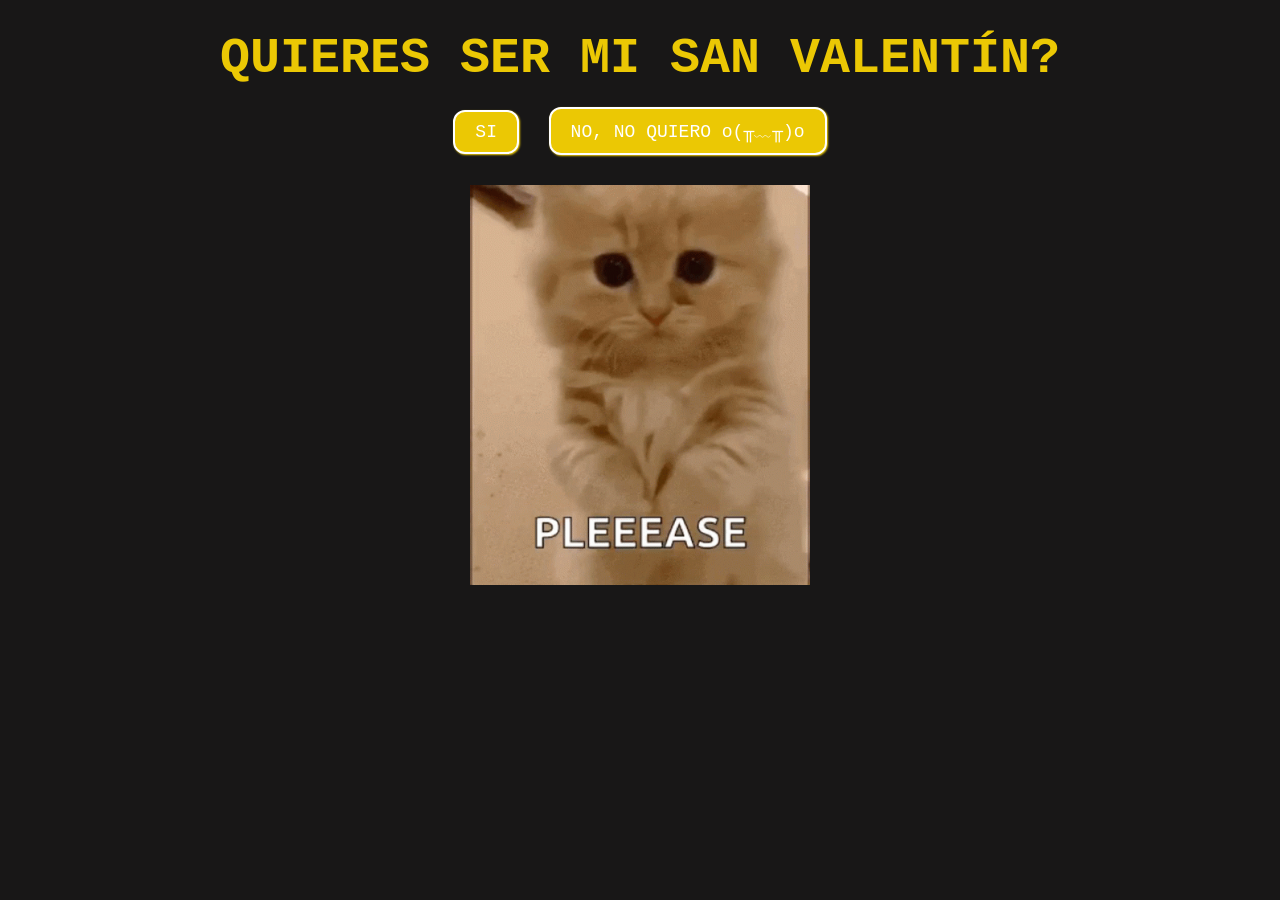
<file: index.html>
<!DOCTYPE html>
<html lang="en">
  <head>
    <meta charset="UTF-8" />
    <meta name="viewport" content="width=device-width, initial-scale=1.0" />
    <title>San valentin</title>
    <link rel="stylesheet" href="css/valentine.css" />
  </head>
  <body>
    <div id="valentineQuestion"><b>QUIERES SER MI SAN VALENTÍN?</b></div>
    <button class="answerButton" onclick="location.href='thankyou.html'">
      SI
    </button>
    <button class="answerButton" id="noButton">NO, NO QUIERO o(╥﹏╥)o</button>
    <br />
    <img src="cat.gif" alt="cat asking question" class="responsive" />

    <script>
      document
        .getElementById("noButton")
        .addEventListener("click", function () {
          var yesButton = document.querySelector(
            'button[onclick*="thankyou.html"]'
          );
          var currentFontSize = parseInt(
            window.getComputedStyle(yesButton).fontSize
          );
          yesButton.style.fontSize = currentFontSize + 10 + "px"; // Increase font size by 5px
        });
    </script>
  </body>
</html>
</file>
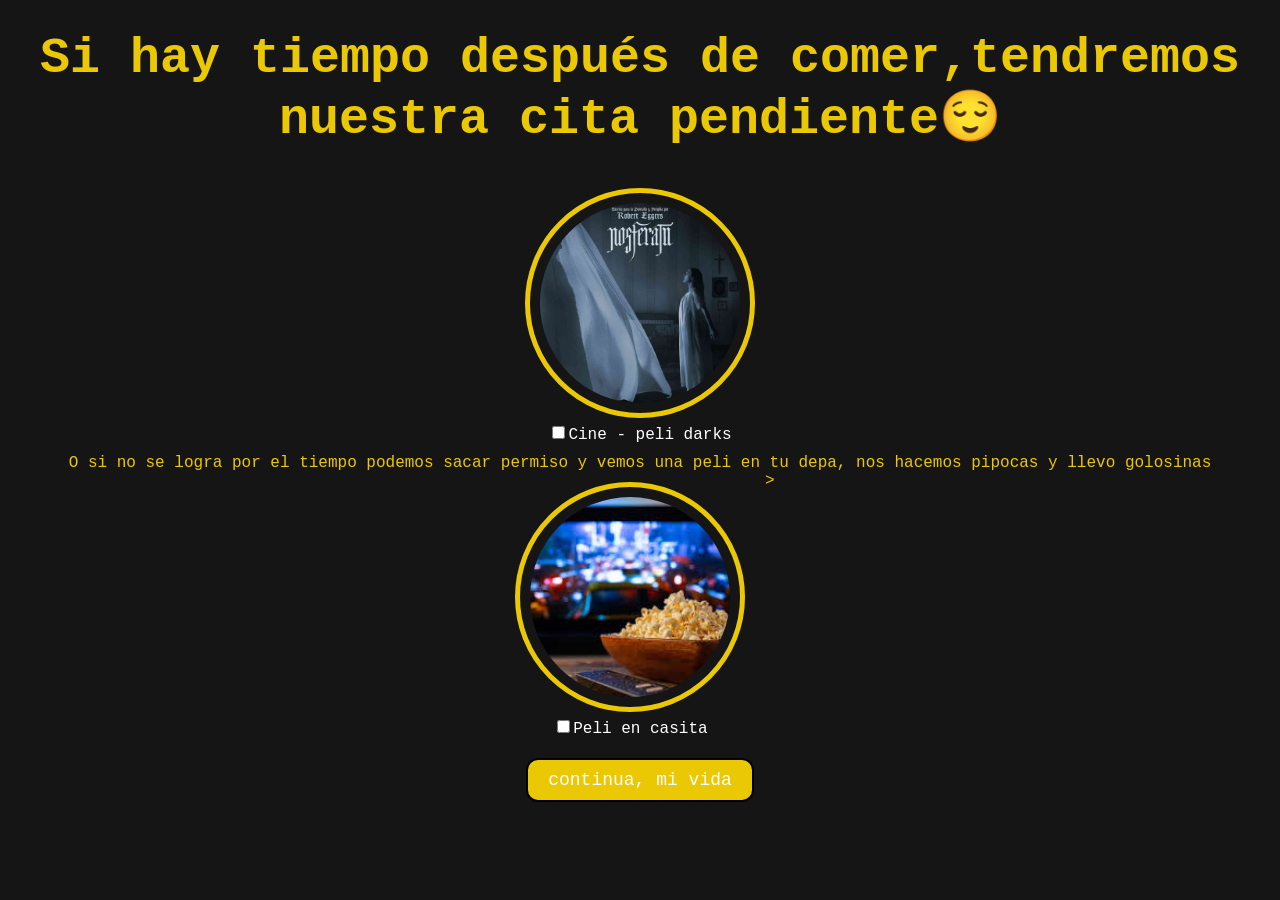
<file: activities.html>
<!DOCTYPE html>
<html lang="en">
  <head>
    <meta charset="UTF-8" />
    <meta name="viewport" content="width=device-width, initial-scale=1.0" />
    <title>Actividades</title>
    <link rel="stylesheet" href="css/activities.css" />
  </head>
  <body>
    <div id="activityquestion"><b>Si hay tiempo después de comer,tendremos nuestra cita pendiente😌</b></div>
    <div class="activities-selection">
      <div class="activity-item">
        <img src="activities/aquarium.jpeg" alt="aquarium" />
        <label
          ><input
            type="checkbox"
            name="activities"
            value="aquarium"
          />Cine - peli darks</label
        >
      </div>
      
 
      </div>


    <div> O si no se logra por el tiempo podemos sacar permiso y vemos una peli en tu depa, nos hacemos pipocas y llevo golosinas</div>
      </div>
      <div class="activity-item">
        <img src="activities/keramika.jpeg" alt="ceramics" />
        <label
          ><input
            type="checkbox"
            name="activities"
            value="ceramics"
          />Peli en casita</label
        >
      </div>
     
        >
      </div>
    </div>
    <div></div>
    <button class="button" onclick="location.href='lastpage.html'">
      continua, mi vida
    </button>
  </body>
</html>
</file>
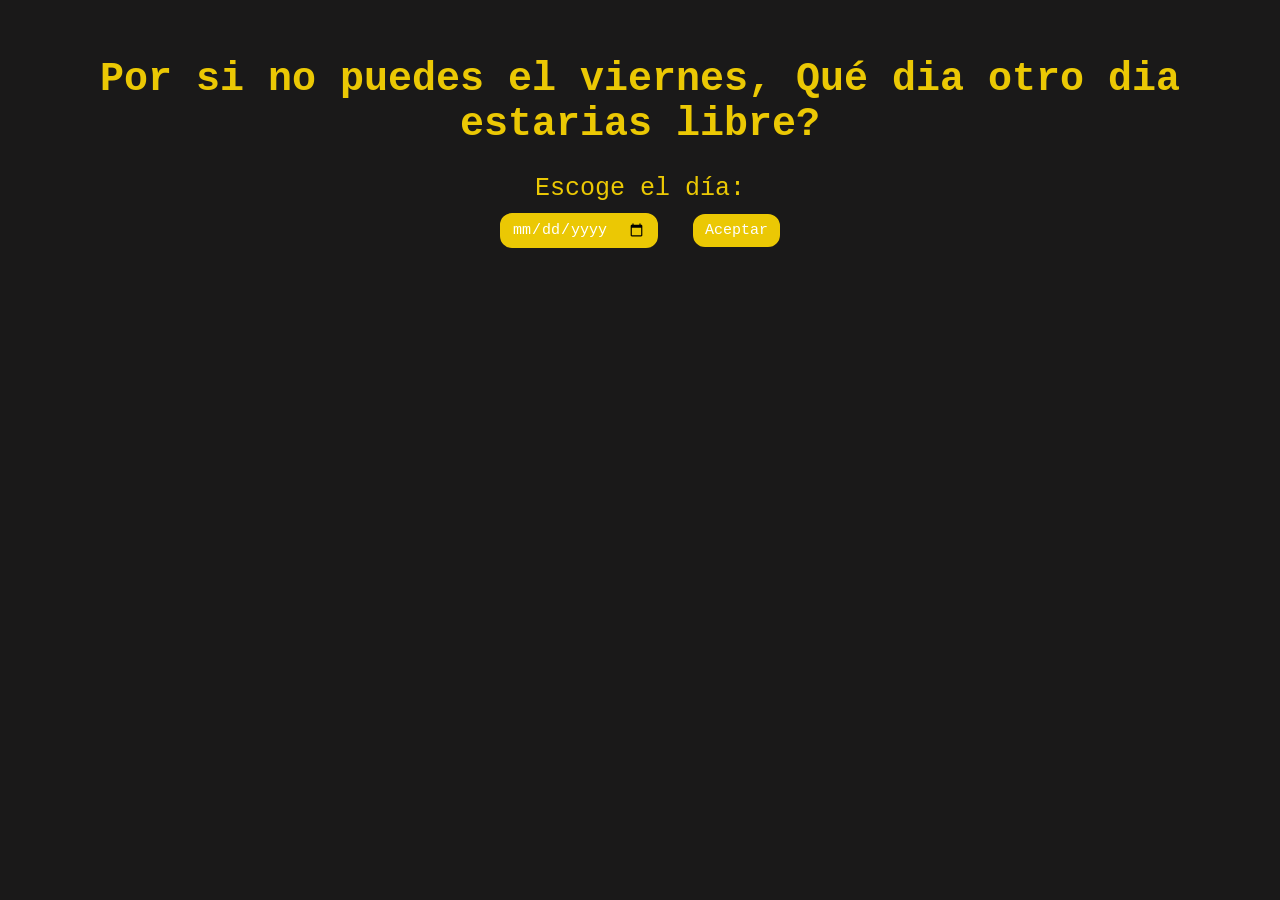
<file: date.html>
<!DOCTYPE html>
<html lang="en">
  <head>
    <meta charset="UTF-8" />
    <meta name="viewport" content="width=device-width, initial-scale=1.0" />
    <title>cita</title>
    <link rel="stylesheet" href="css/date.css" />
  </head>
  <body>
    <h1 title="choose a date"> Por si no puedes el viernes, Qué dia otro dia estarias libre?</h1>
    <form class="form-group">
      <label>Escoge el día:</label>
      <div>
        <input type="date" />
        <button class="button" type="submit" formaction="food.html">
          Aceptar
        </button>
      </div>
    </form>
  </body>
</html>
</file>
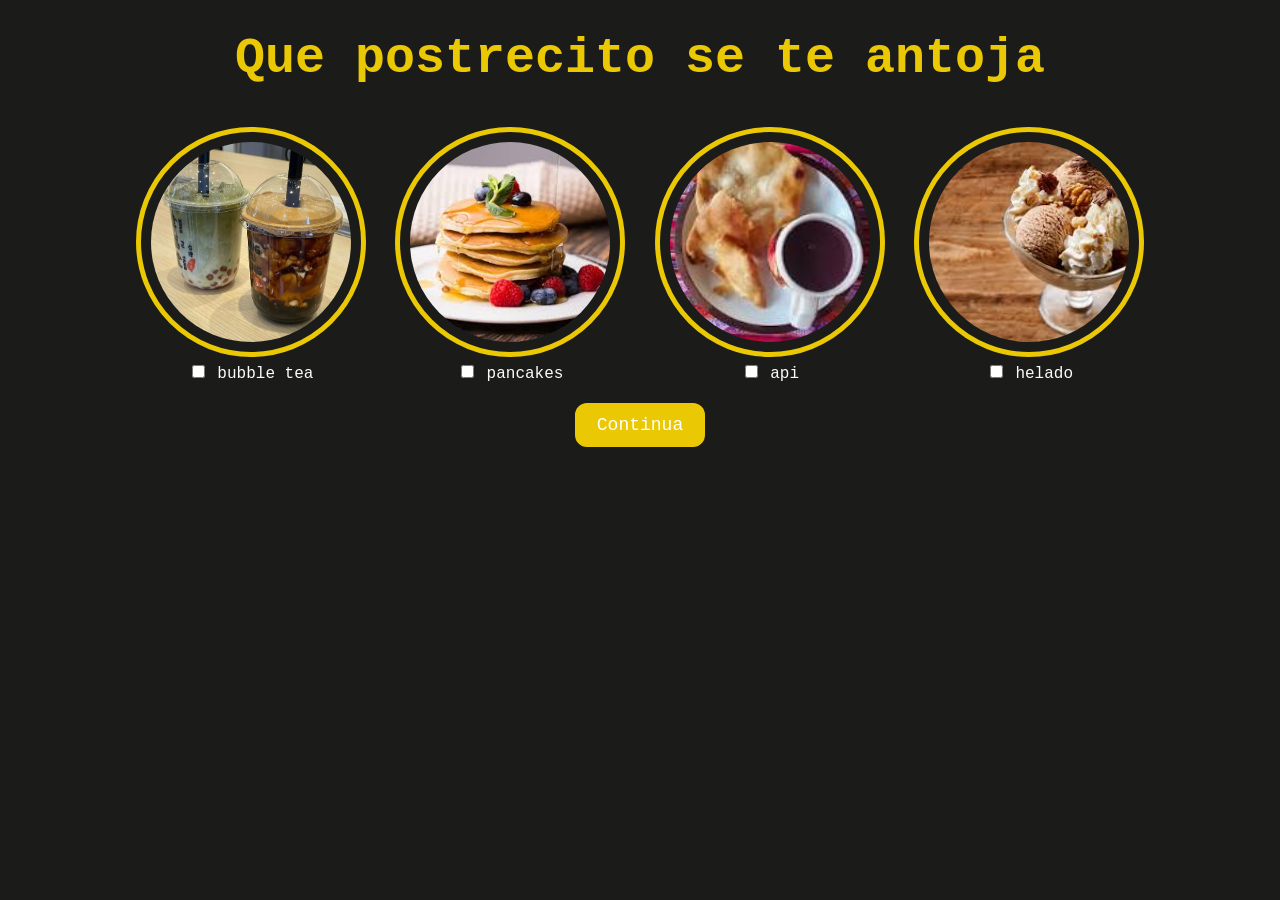
<file: dessert.html>
<!DOCTYPE html>
<html lang="en">
  <head>
    <meta charset="UTF-8" />
    <meta name="viewport" content="width=device-width, initial-scale=1.0" />
    <title>postrecito</title>
    <link rel="stylesheet" href="css/dessert.css" />
  </head>
  <body>
    <div id="dessertquestion">Que postrecito se te antoja</div>

    <div class="dessert-selection">
      <div class="dessert-item">
        <img src="food/boba.jpeg" alt="boba" />
        <label
          ><input type="checkbox" name="dessert" value="boba" /> bubble tea</label
        >
      </div>
      <div class="dessert-item">
        <img src="food/churro.jpeg" alt="churro" />
        <label
          ><input type="checkbox" name="dessert" value="churro" /> pancakes</label
        >
      </div>
      <div class="dessert-item">
        <img src="food/che.jpeg" alt="che" />
        <label><input type="checkbox" name="dessert" value="che" /> api</label>
      </div>
      <div class="dessert-item">
        <img src="food/mochi.jpeg" alt="mochi" />
        <label
          ><input type="checkbox" name="dessert" value="mochi" /> helado</label
        >
      </div>
    
    
    </div>
    <button class="button" onclick="location.href='activities.html'">
      Continua
    </button>
  </body>
</html>
</file>
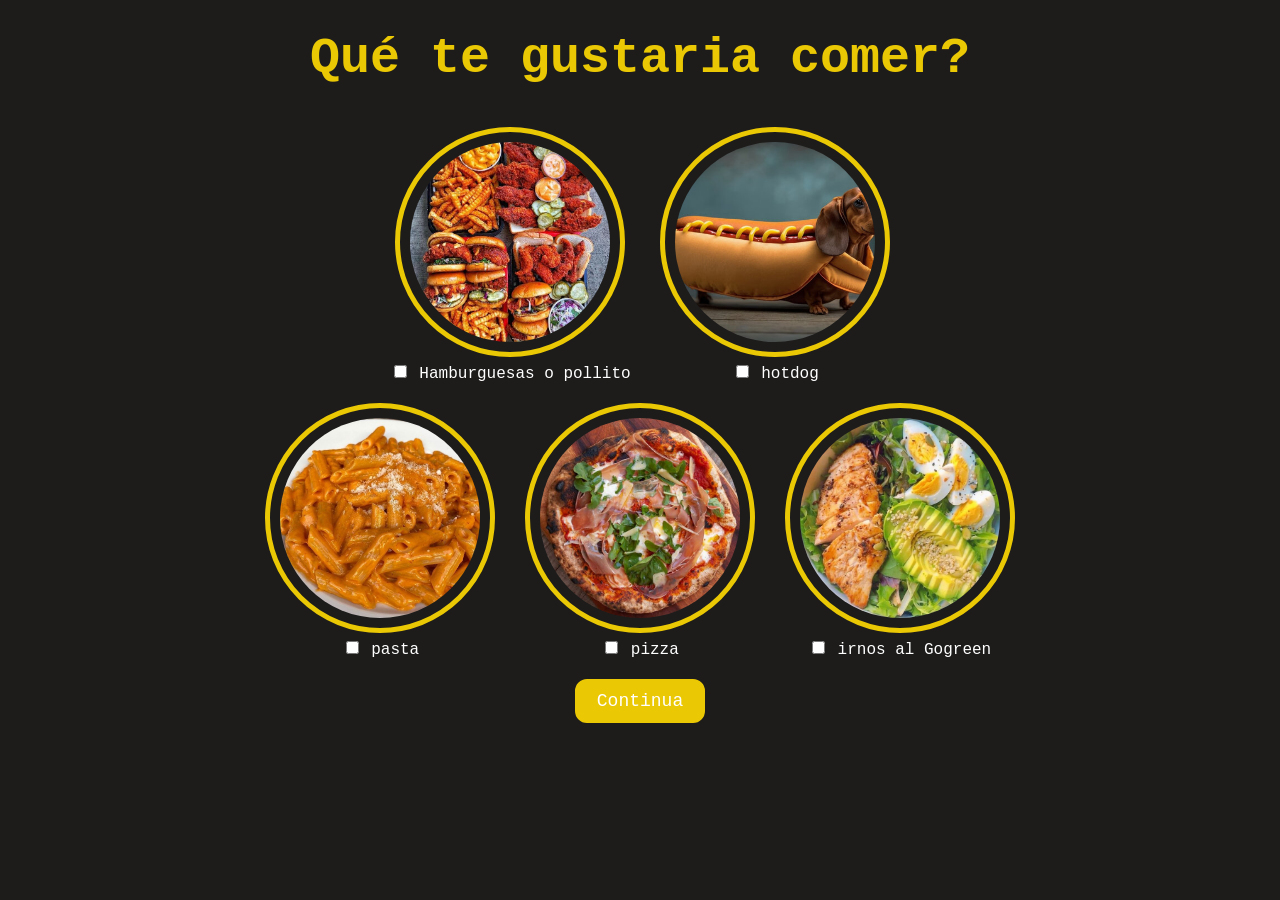
<file: food.html>
<!DOCTYPE html>
<html lang="en">
  <head>
    <meta charset="UTF-8" />
    <meta name="viewport" content="width=device-width, initial-scale=1.0" />
    <title>Comida</title>
    <link rel="stylesheet" href="css/food.css" />
  </head>
  <body>
    <div id="foodquestion">
      <b>Qué te gustaria comer?</b>
    </div>

    <div class="food-selection">
      <div class="food-item">
        <img src="food/burgers.jpeg" alt="Burgers, fries and fried chicken" />
        <label
          ><input
            type="checkbox"
            name="food"
            value="Burgers, fries and fried chicken"
          />
          Hamburguesas o pollito</label
        >
      </div>
      <div class="food-item">
        <img src="food/dog.jpeg" alt="dog" />
        <label
          ><input type="checkbox" name="food" value="hotdog" /> hotdog</label
        >
      </div>
         </div>
      <div class="food-item">
        <img src="food/pasta.jpeg" alt="pasta" />
        <label><input type="checkbox" name="food" value="pasta" /> pasta</label>
      </div>
      <div class="food-item">
        <img src="food/pizza.jpeg" alt="pizza" />
        <label><input type="checkbox" name="food" value="pizza" /> pizza</label>
      </div>
      <div class="food-item">
        <img src="food/salad.jpeg" alt="salad" />
        <label><input type="checkbox" name="food" value="salad" /> irnos al Gogreen</label>
      </div>
          
    </div>
    <div></div>
    <button class="button" onclick="location.href='dessert.html'">
      Continua
    </button>
  </body>
</html>
</file>
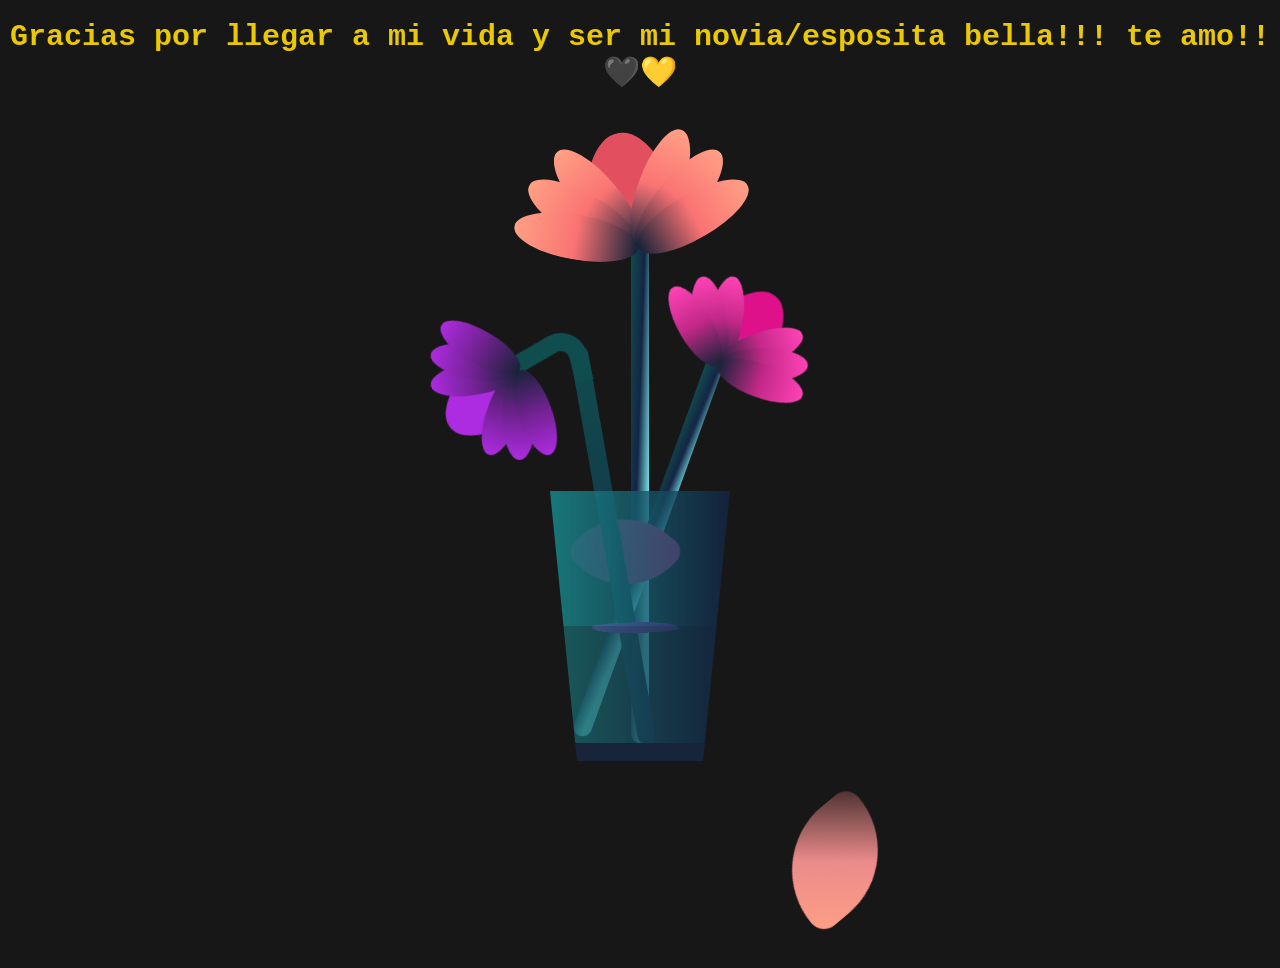
<file: lastpage.html>
<!DOCTYPE html>
<html lang="en">
  <head>
    <meta charset="UTF-8" />
    <meta name="viewport" content="width=device-width, initial-scale=1.0" />
    <title>gracias!!</title>
    <link rel="stylesheet" href="css/flower.css" />
  </head>
  <body>
    <div id="thankyou"><b>Gracias por llegar a mi vida y ser mi novia/esposita bella!!! te amo!! 🖤💛 </b></div>
    <div class="flower">
      <div class="f-wrapper">
        <div class="flower__line"></div>
        <div class="f">
          <div class="flower__leaf flower__leaf--1"></div>
          <div class="flower__leaf flower__leaf--2"></div>
          <div class="flower__leaf flower__leaf--3"></div>
          <div class="flower__leaf flower__leaf--4"></div>
          <div class="flower__leaf flower__leaf--5"></div>
          <div class="flower__leaf flower__leaf--6"></div>
          <div class="flower__leaf flower__leaf--7"></div>
          <div
            class="flower__leaf flower__leaf--8 flower__fall-down--yellow"
          ></div>
        </div>
      </div>

      <div class="f-wrapper f-wrapper--2">
        <div class="flower__line"></div>
        <div class="f">
          <div class="flower__leaf flower__leaf--1"></div>
          <div class="flower__leaf flower__leaf--2"></div>
          <div class="flower__leaf flower__leaf--3"></div>
          <div class="flower__leaf flower__leaf--4"></div>
          <div class="flower__leaf flower__leaf--5"></div>
          <div class="flower__leaf flower__leaf--6"></div>
          <div class="flower__leaf flower__leaf--7"></div>
          <div
            class="flower__leaf flower__leaf--8 flower__fall-down--pink"
          ></div>
        </div>
      </div>

      <div class="f-wrapper f-wrapper--3">
        <div class="flower__line"></div>
        <div class="f">
          <div class="flower__leaf flower__leaf--1"></div>
          <div class="flower__leaf flower__leaf--2"></div>
          <div class="flower__leaf flower__leaf--3"></div>
          <div class="flower__leaf flower__leaf--4"></div>
          <div class="flower__leaf flower__leaf--5"></div>
          <div class="flower__leaf flower__leaf--6"></div>
          <div class="flower__leaf flower__leaf--7"></div>
          <div
            class="flower__leaf flower__leaf--8 flower__fall-down--purple"
          ></div>
        </div>
      </div>
      <div class="flower__glass"></div>
    </div>
  </body>
</html>
</file>
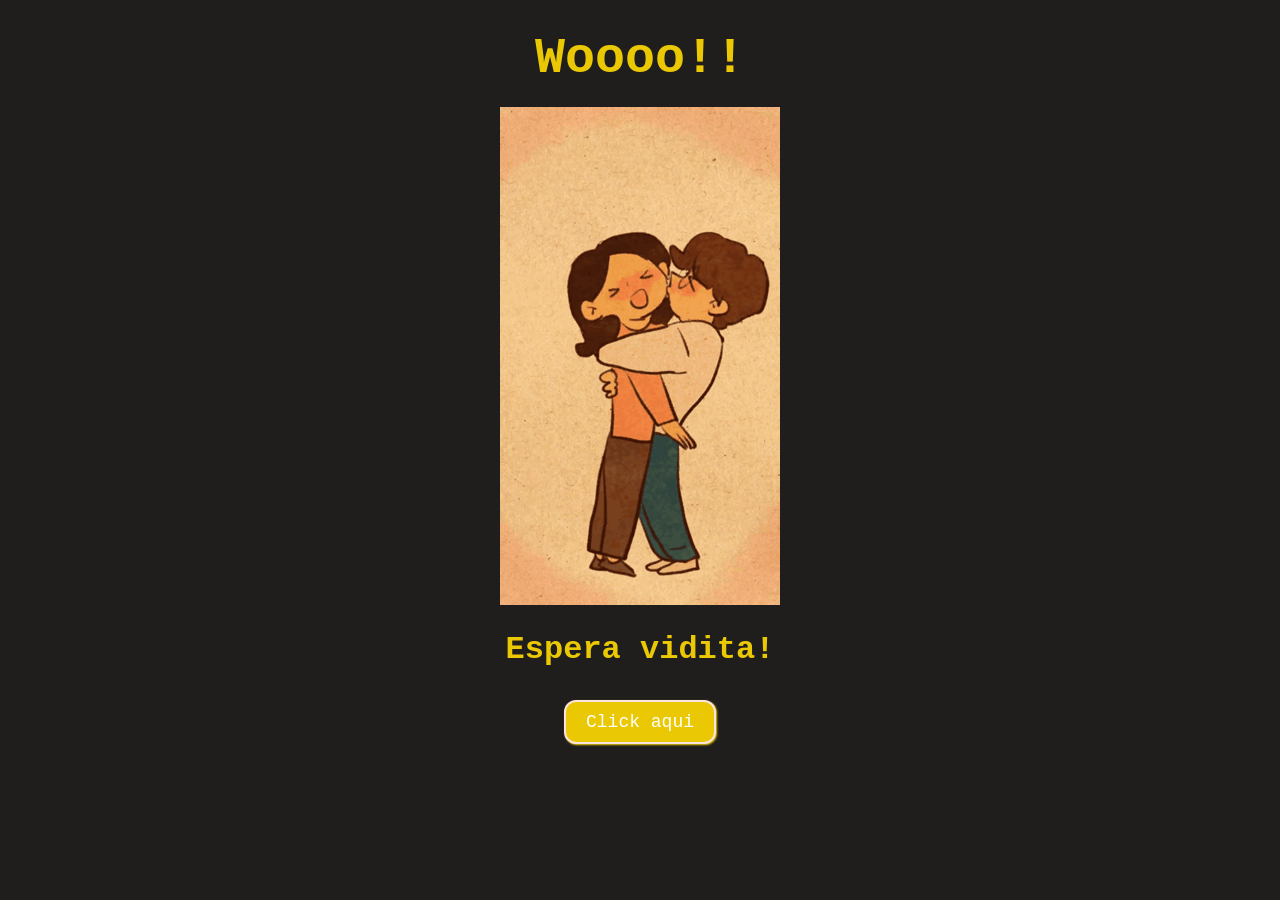
<file: thankyou.html>
<!DOCTYPE html>
<html lang="en">
  <head>
    <meta charset="UTF-8" />
    <meta name="viewport" content="width=device-width, initial-scale=1.0" />
    <title>Vamoooo!!!</title>
    <link rel="stylesheet" href="css/lastpage.css" />
  </head>
  <body>
    <div id="thankyou"><b>Woooo!!</b></div>

    <img id="rizz" src="rizz.gif" alt="rizzler god" class="responsive" />
    <br />
   
    <h1>Espera vidita!</h1>
    <button class="button" onclick="location.href='date.html'">
      Click aqui
    </button>
  </body>
</html>
</file>
<file: css/valentine.css>
body {
  text-align: center;
  margin-top: 30px;
  font-family: "Courier";
  background-color: #181717;
  color: #ebc804;
}

img {
  height: 400px;
  width: auto;
  padding: 10px;
}

#valentineQuestion {
  font-size: 50px;
  margin-bottom: 10px;
}
.answerButton {
  padding: 10px 20px;
  font-size: 18px;
  cursor: pointer;
  margin: 10px;
  font-family: "courier";
  margin-bottom: 20px;
  background-color: #ebc804;
  color: #ffffff;
  border-radius: 12px;
  border: 2px solid #ffffff;
  box-shadow: 1px 1px 2px #ebc804;
  transition: 0.3s;
}

.answerButton:hover {
  background-color: #ebc804;
  color: #050505;
  border: 2px solid #ebc804;
  box-shadow: 1px 1px 2px #ffe3e1;
}
</file>
<file: css/activities.css>
body {
  text-align: center;
  margin-top: 30px;
  font-family: "Courier";
  background-color: #161515;
  color: #ebc804;
}
#activityquestion {
  font-size: 50px;
  margin-bottom: 30px;
}
.activity-item {
  display: inline-block;
  margin: 10px;
  vertical-align: top;
  color: #ffffff;
}
.activity-item img {
  height: 200px;
  width: 200px;
  border-radius: 50%;
  border: 5px solid #ebc804;
  object-fit: cover;
  padding: 10px;
}
.activity-item label {
  display: block;
}
.button {
  padding: 10px 20px;
  font-size: 18px;
  cursor: pointer;
  margin: 10px;
  font-family: "courier";
  margin-bottom: 20px;
  background-color: #ebc804;
  color: #ffffff;
  border-radius: 12px;
  border: 2px solid #000000;
}
</file>
<file: css/date.css>
body {
  text-align: center;
  margin-top: 30px;
  font-family: "Courier";
  background-color: #1a1919;
  color: #ebc804;
  display: flex;
  flex-direction: column;
}
h1 {
  font-size: 40px;
}

form .header {
  width: 100%;
  display: flex;
  font-size: 20px;
  margin-bottom: 20px;
  color: #ffffff;
}

.form-group {
  display: flex;
  flex-direction: column;
  justify-content: center;
  font-size: 25px;
}

.button {
  padding: 6px 10px;
  font-size: 15px;
  cursor: pointer;
  margin: 10px;
  font-family: "courier";
  margin-bottom: 10px;
  background-color: #ebc804;
  color: #fdfdfd;
  border-radius: 12px;
  border: 2px solid #ebc803;
  transition: 0.3s;
}

.button:hover {
  background-color: #ebc804;
  color: #ffffff;
  border: 2px solid #ebc804;
}

input[type="date"] {
  padding: 6px 10px;
  font-size: 15px;
  cursor: pointer;
  margin: 10px;
  font-family: "courier";
  margin-bottom: 10px;
  background-color: #ebc804;
  color: #ffffff;
  border-radius: 12px;
  border: 2px solid #ebc804;
}
</file>
<file: css/dessert.css>
body {
  text-align: center;
  margin-top: 30px;
  font-family: courier;
  background-color: #1b1b1a;
  color: #ebc804;
}
#dessertquestion {
  font-size: 50px;
  margin-bottom: 30px;
  font-weight: bold;
}
.dessert-item {
  display: inline-table;
  margin: 10px;
  vertical-align: top;
  color: #fcfcfc;
}
.dessert-item img {
  height: 200px;
  width: 200px;
  border-radius: 50%;
  border: 5px solid #ebc804;
  object-fit: cover;
  padding: 10px;
}
.dessert-item label {
  display: block;
}
.button {
  padding: 10px 20px;
  font-size: 18px;
  cursor: pointer;
  margin: 10px;
  font-family: "courier";
  margin-bottom: 20px;
  background-color: #ebc804;
  color: #ffffff;
  border-radius: 12px;
  border: 2px solid #ebc804;
}
</file>
<file: css/food.css>
body {
  text-align: center;
  margin-top: 30px;
  font-family: "Courier";
  background-color: #1d1c1b;
  color: #ebc804;
}
#foodquestion {
  font-size: 50px;
  margin-bottom: 30px;
}
.food-item {
  display: inline-block;
  margin: 10px;
  vertical-align: top;
  color: #ffffff;
}
.food-item img {
  height: 200px;
  width: 200px;
  border-radius: 50%;
  border: 5px solid #ebc804;
  object-fit: cover;
  padding: 10px;
}
.food-item label {
  display: block;
}
.button {
  padding: 10px 20px;
  font-size: 18px;
  cursor: pointer;
  margin: 10px;
  font-family: "courier";
  margin-bottom: 20px;
  background-color: #ebc804;
  color: #ffffff;
  border-radius: 12px;
  border: 2px solid #ebc804;
}
</file>
<file: css/flower.css>
*,
*::after,
*::before{
    padding: 0;
    margin: 0;
    box-sizing: border-box;
}

:root{
    --color-bg: linear-gradient(to top,#010329,#000005);
    --color-glass:linear-gradient(to left,#142544,#1a9092);
    --color-water:linear-gradient(to left,#142544,#1b6d6e);
}

body{
    background-color: #181717;
    min-height: 100vh;
    display: flex;
    flex-direction: column; /* Change the direction to column */
    align-items: center;
    justify-content: flex-start; /* Align items to the start of the container */
    overflow: hidden;
	color: #ebc804;
	font-family: courier;
}

#thankyou {
    width: 100%; /* Ensure it spans the full width */
    text-align: center; /* Keep the text centered */
    margin-top: 20px; /* Add some space at the top */
    z-index: 1000; /* Ensure it's above other elements if needed */
    position: relative; /* Adjust based on layout needs */
	margin-bottom: 400px;
	font-size: 30px;
}

.flower{
    position: relative;
}

.flower__glass{
    width:20vmin;
    height: 30vmin;
    background-image: var(--color-glass);
    clip-path: polygon(0 0, 100% 0, 85% 100%, 15% 100%);
    opacity: .8;
    position: relative;
}

.flower__glass::after{
    content: '';
    position: absolute;
    bottom: 0;
    left: 0;
    background-color: #182843;
    width: 100%;
    height: 2vmin;
}

.flower__glass::before{
    content: '';
    position: absolute;
    bottom: 0;
    left: 0;
    background-image: var(--color-water);
    width: 100%;
    height: 15vmin;
}

.f-wrapper{
    position: absolute;
    left: 45%;
    bottom: 2vmin;
}

.f-wrapper--2{
    left: 50%;
    bottom: 5%;
    transform-origin: 10% left;
    transform: rotate(20deg);
}

.f-wrapper--3{
    left: 30%;
    bottom: 5%;
    transform-origin: 10% left;
    transform: rotate(-10deg);
}

.f-wrapper--3 .flower__line{
    height: 45vmin;
    position: relative;
}

.f-wrapper--3 .flower__line::after{
    content: '';
    position: absolute;
    left:0;
    top: 0;
    width: 6vmin;
    height: 6vmin;
    transform: translate(-69%,-30%) rotate(-5deg);
    border-radius:10vmin 10vmin 0 0;
    border: 2vmin solid  #104d4e;
    border-bottom: transparent;
    border-left: transparent;
}

.f-wrapper--3 .flower__line::before{
    content: '';
    position: absolute;
    left:-40%;
    top: -1%;
    width: 6vmin;
    height: 2vmin;
    transform-origin: right;
    transform: translate(-100%,-80%) rotate(-20deg);
    background-color: #104d4e;
    border-radius: 2vmin;
}

.f-wrapper--3 .flower__line{
    background-image: linear-gradient(to top,#142544,#104d4e);
}


.f-wrapper--2 .flower__line{
    height: 45vmin;
}

.f-wrapper--2 .f{
    transform: translateX(-50%) rotate(20deg);
}

.f-wrapper--3 .f{
    transform: translate(-350%,-50%) rotate(-120deg);
}

.f-wrapper--2 .flower__leaf:not(:first-child){
    width: 3.8vmin;
    height: 10vmin;
    background-image: linear-gradient(to bottom, #ff43b6 ,#c22887, #1a233a 99%);
}

.f-wrapper--3 .flower__leaf:not(:first-child){
    width: 3.8vmin;
    height: 10vmin;
    background-image: linear-gradient(to bottom, #ad2be0 ,#712291, #1a233a 99%);
}

.f-wrapper--3 .flower__leaf--1{
    width: 8vmin;
    height: 10vmin;
    bottom: 2vmin;
    background-color: #ad2be0;
}

.f-wrapper--2 .flower__leaf--1{
    width: 8vmin;
    height: 10vmin;
    bottom: 2vmin;
    background-color: #de118b;
}

.f-wrapper--2 .f .flower__leaf--8{
    width: 10vmin;
    height: 9vmin;
    bottom: 3vmin;
    left: -30%;
    transform: rotate(-50deg);
    background-image: linear-gradient(to left bottom, #ff43b6 ,#4d1337);;
}

.f-wrapper--3 .f .flower__leaf--8{
    width: 10vmin;
    height: 9vmin;
    left: -10% !important;
    background-image: linear-gradient(to left bottom, #ad2be0 ,#712291);;
}

.flower__line{
    width: 2vmin;
    height: 56vmin;
    background-image: linear-gradient(to left top,#82fdff 20%,#142544,#104d4e);
    border-radius: 4vmin;
}

.f{
    position: absolute;
    top: 1vmin;
    left: 50%;
    transform: translateX(-50%) rotate(-10deg);
    width: 2vmin;
    height: 2vmin;
}


.flower__leaf{
    position: absolute;
    left: 50%;
    bottom: 2vmin;
    transform: translateX(-50%);
    width: 5vmin;
    height: 14vmin;
    background-image: linear-gradient(to bottom, #ffa085 ,#fa7373, #1a233a 99%);

    clip-path: ellipse(50% 50% at 50% 50%);
    transform-origin: center bottom;
    animation: open-flower 2s 1s backwards;
}

.flower__leaf--1{
    width: 10vmin;
    height: 12vmin;
    bottom: 3vmin;
    border-radius: 50% 50% 50% 50% / 80% 80% 20% 20%;
    background-color: #e24f5f;
    background-image: none;
    animation: open-flowe--middle  1.4s 1s backwards;
}

.flower__leaf--2{
    transform: translateX(-50%) rotate(-30deg);
}
.flower__leaf--3{
    transform: translateX(-50%) rotate(-50deg);
}
.flower__leaf--4{
    transform: translateX(-50%) rotate(-70deg);
}

.flower__leaf--5{
    transform: translateX(-50%) rotate(30deg);
}

.flower__leaf--6{
    transform: translateX(-50%) rotate(50deg);
}

.flower__leaf--7{
    transform: translateX(-50%) rotate(70deg);
}

.flower__leaf--8{
    width: 13vmin;
    height: 11vmin;
    bottom: 6vmin;
    left: -30%;
    border-radius: none;
    clip-path: none;
    border-radius: 10vmin 2vmin 10vmin 2vmin;
    transform: rotate(-55deg);
    background-image: linear-gradient(to left bottom, #ffa085 ,#eb8b8b,#492f2f 98%);
}

.flower__fall-down--yellow{
    animation: flower-fall-down-yellow  8s 1.2s linear forwards;
}

.flower__fall-down--pink{
    animation: flower-fall-down-pink  5s 1.2s linear forwards;
}

.flower__fall-down--purple{
    bottom: 4vmin;
    animation:flower-fall-down-purple  6s 1.2s linear forwards, flower-falling 6s 7.2s linear infinite;
}


@keyframes open-flower{
        0%{
            transform:  translateX(-50%) rotate(0);
        }
}

@keyframes open-flowe--middle {
    0%{
        opacity: 0;
        transform: translateX(-50%) scale(0);
    }
}

@keyframes flower-fall-down-pink {

    0%{
        transform: rotate(-55deg);
    }

    50%{
        transform: rotateX(-100deg);
    }

    100%{
        transform:translate(2vmin,28vmin);
    }

}

@keyframes flower-fall-down-yellow {

    0%{
        transform: rotate(-55deg);
    }

    50%{
        bottom: 3vmin;
        transform: rotateX(-100deg);
    }

    100%{
        transform:translate(2vmin,70vmin) rotate(150deg);
    }

}

@keyframes flower-fall-down-purple {

    0%{
        transform: rotate(-50deg);
    }

    25%{
        bottom: 1vmin ;
        transform: rotateX(-100deg);
        perspective: 0px;
    }

    50%{
        perspective: 0px;
        transform:translate(-30vmin,2vmin) rotate(90deg);
    }

    75%{
        perspective: 0px;
        transform:translate(-34vmin,-2vmin);
    }

    100%{
        transform-origin: center;
        transform:translate(-34vmin,-2vmin) rotateY(-80deg) rotateX(35deg);
    }

}

@keyframes flower-falling {
    0%,100%{
        transform-origin: center;
        transform:translate(-34vmin,-2vmin) rotateY(-80deg) rotateX(35deg);
    }

    25%{
        transform-origin: center;
        transform:translate(-34.4vmin,-2vmin) rotateY(-84deg) rotateX(35deg);
    }

    50%{
        transform-origin: center;
        transform:translate(-32vmin,-4.2vmin) rotateY(-80deg) rotateX(35deg);
    }

    75%{
        transform-origin: center;
        transform:translate(-36vmin,1.1vmin) rotateY(-80deg) rotateX(35deg);
    }
}
</file>
<file: css/lastpage.css>
body {
  text-align: center;
  margin-top: 30px;
  font-family: "Courier";
  background-color: #1f1e1d;
  color: #ebc804;
}
#thankyou {
  font-size: 50px;
  margin-bottom: 20px;
}
.rizz {
  margin-bottom: 10 px;
}
.button {
  padding: 10px 20px;
  font-size: 18px;
  cursor: pointer;
  margin: 10px;
  font-family: "courier";
  margin-bottom: 20px;
  background-color: #ebc804;
  color: #ffffff;
  border-radius: 12px;
  border: 2px solid #ffe3e1;
  box-shadow: 1px 1px 2px #ebc804;
  transition: 0.3s;
}

.button:hover {
  background-color: #ebc804;
  color: #000000;
  border: 2px solid #000000;
  box-shadow: 1px 1px 2px #ebc804;
}
</file>
